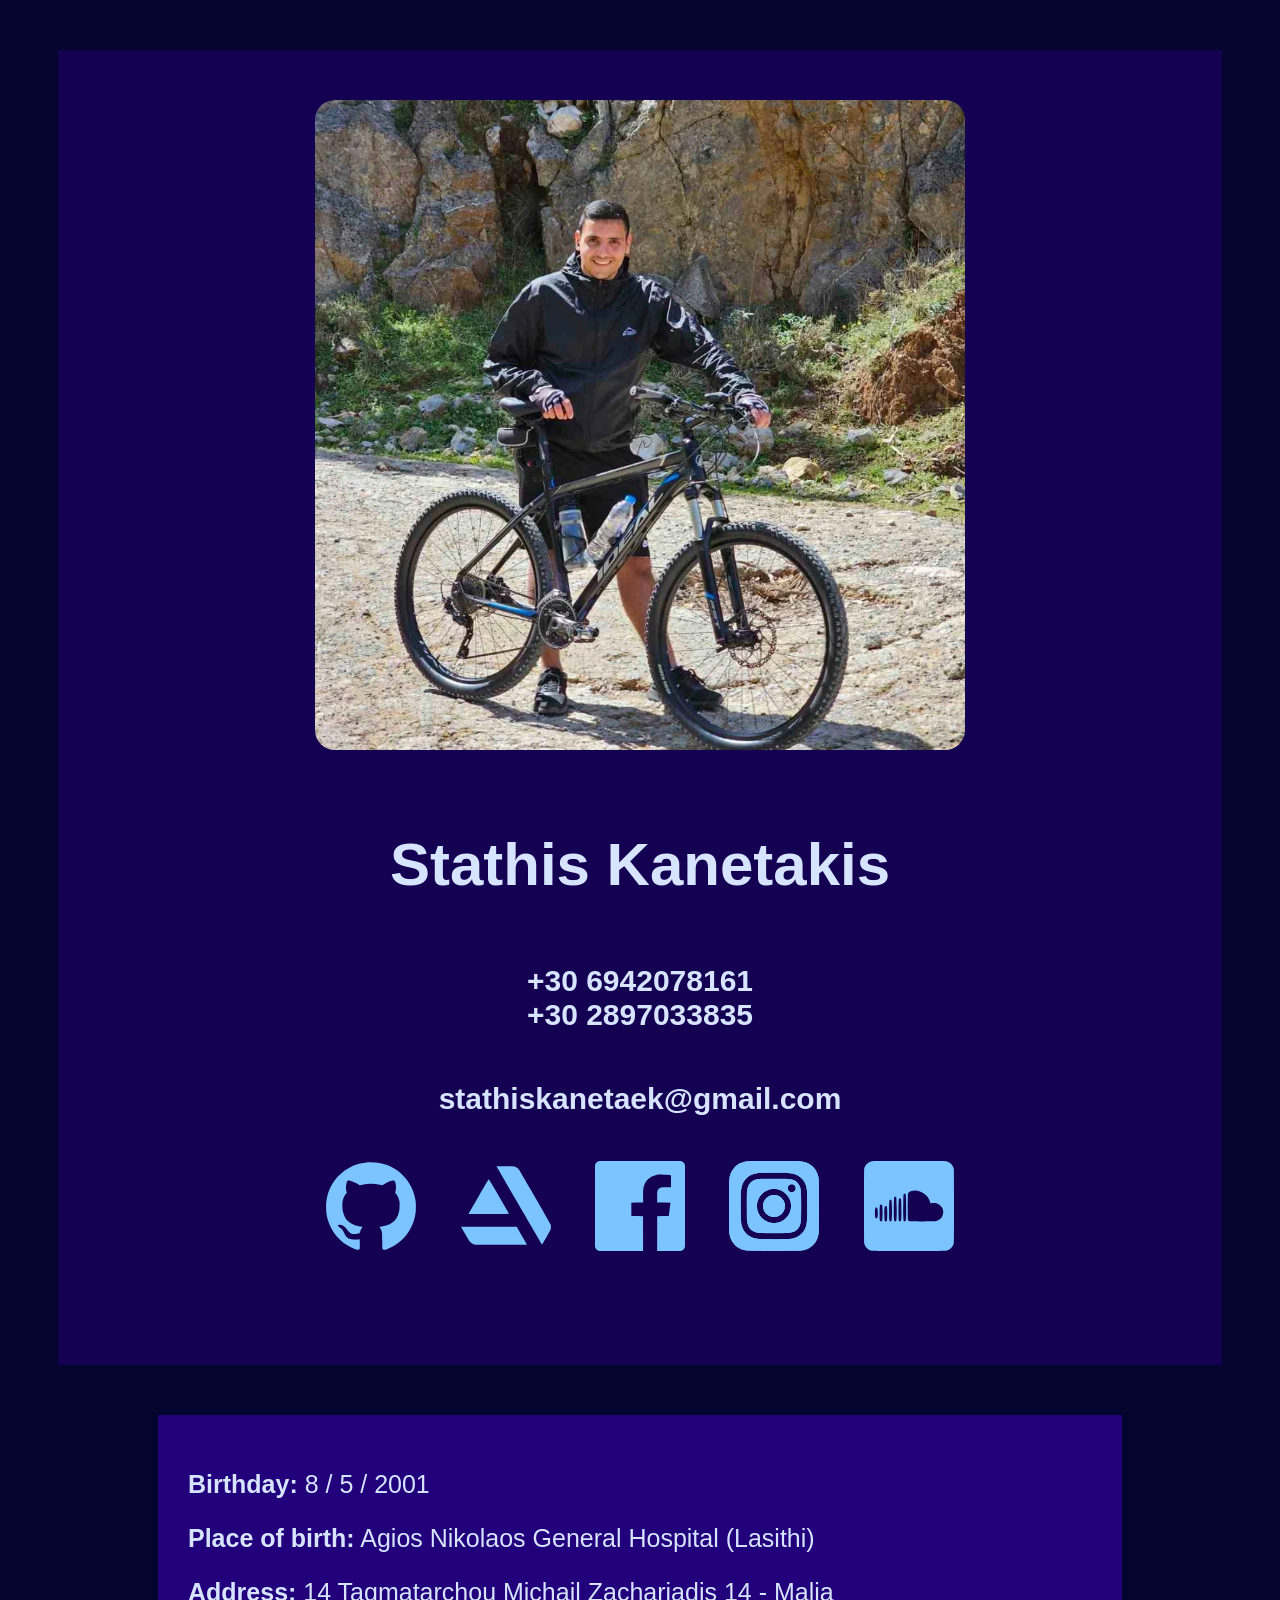
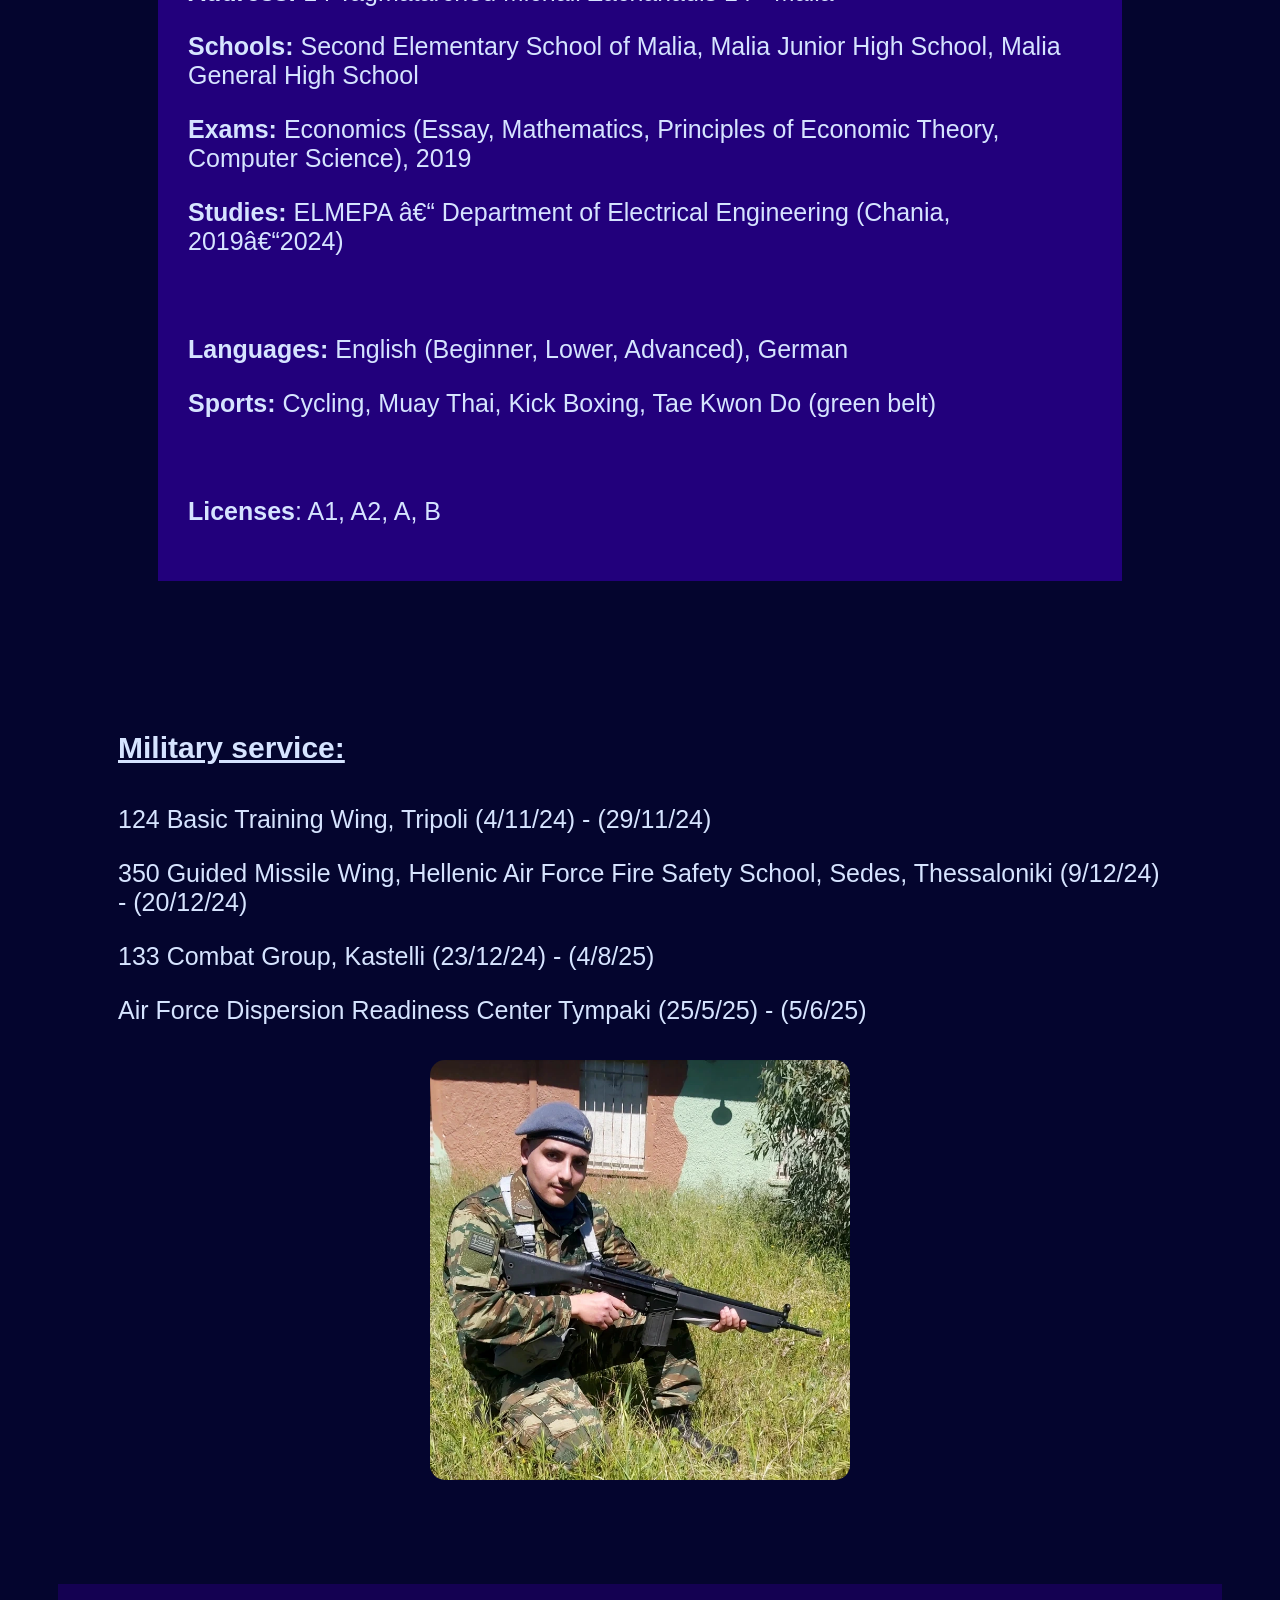
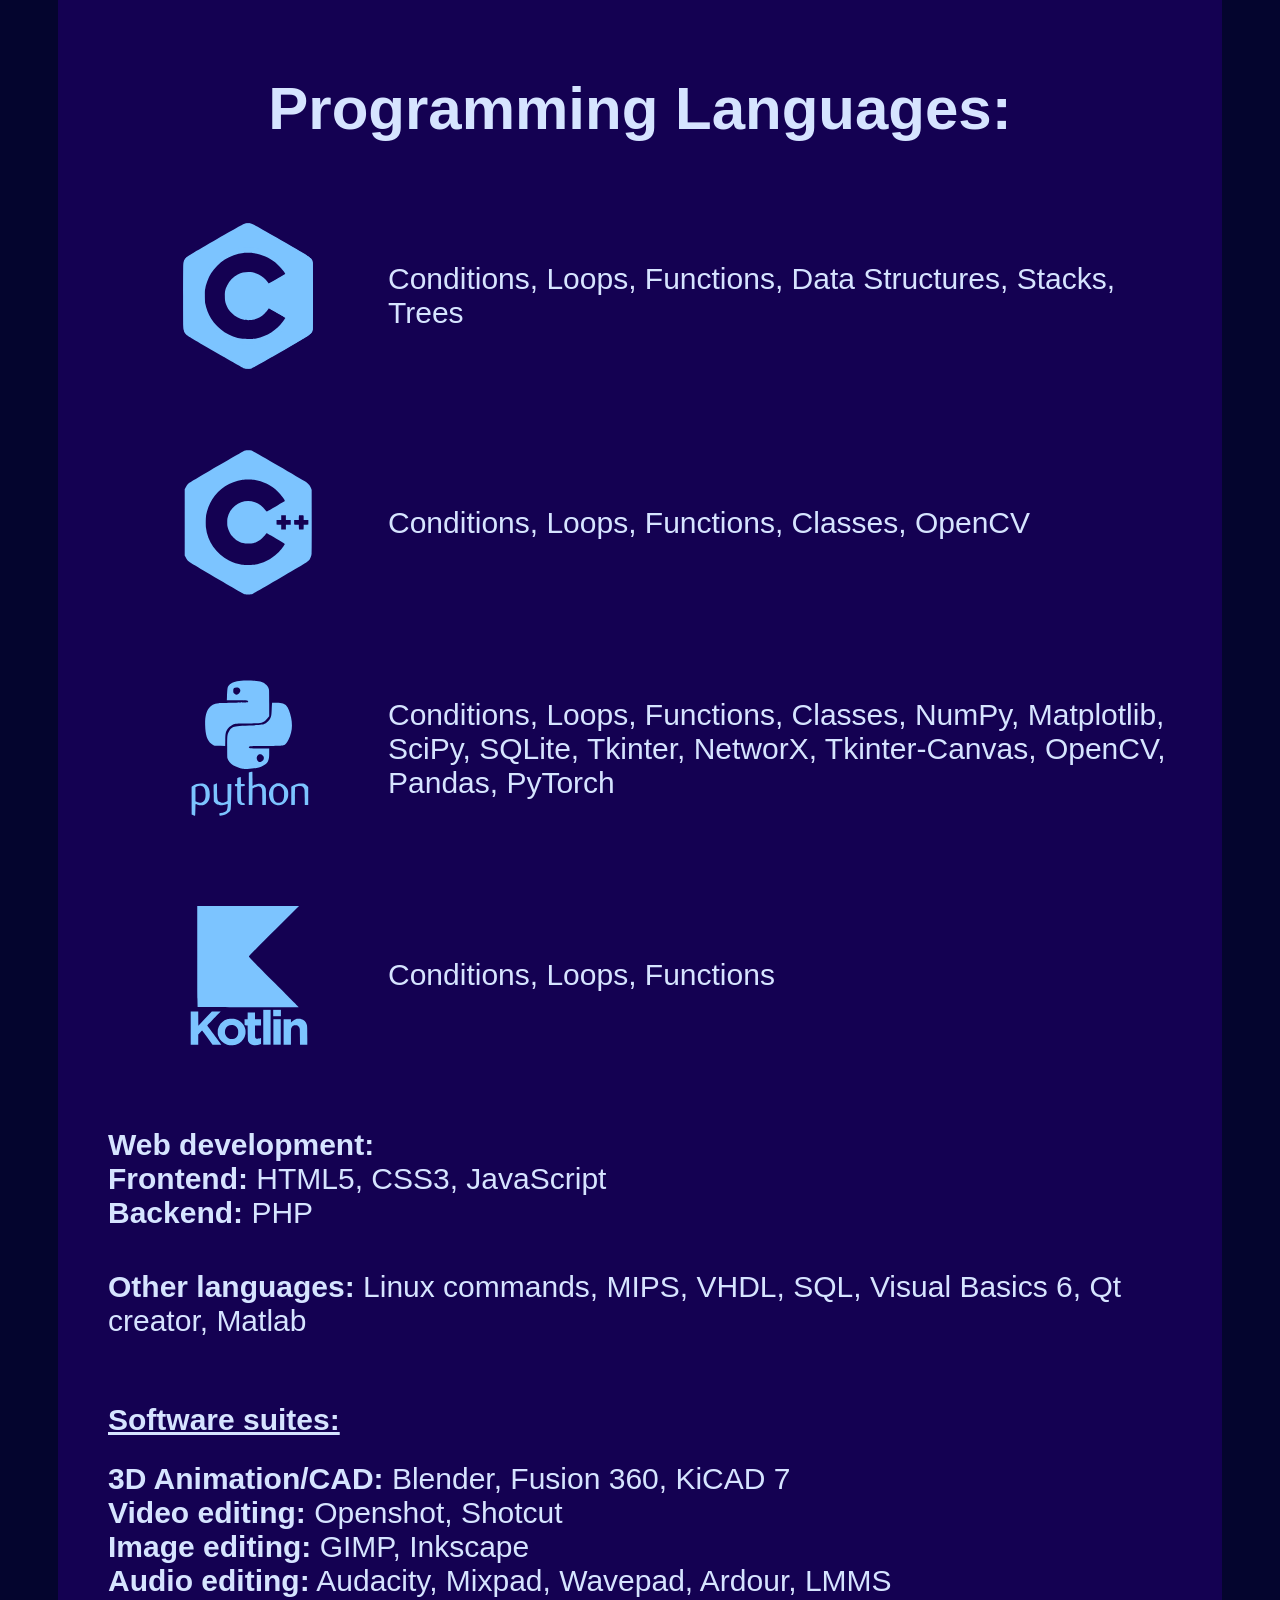
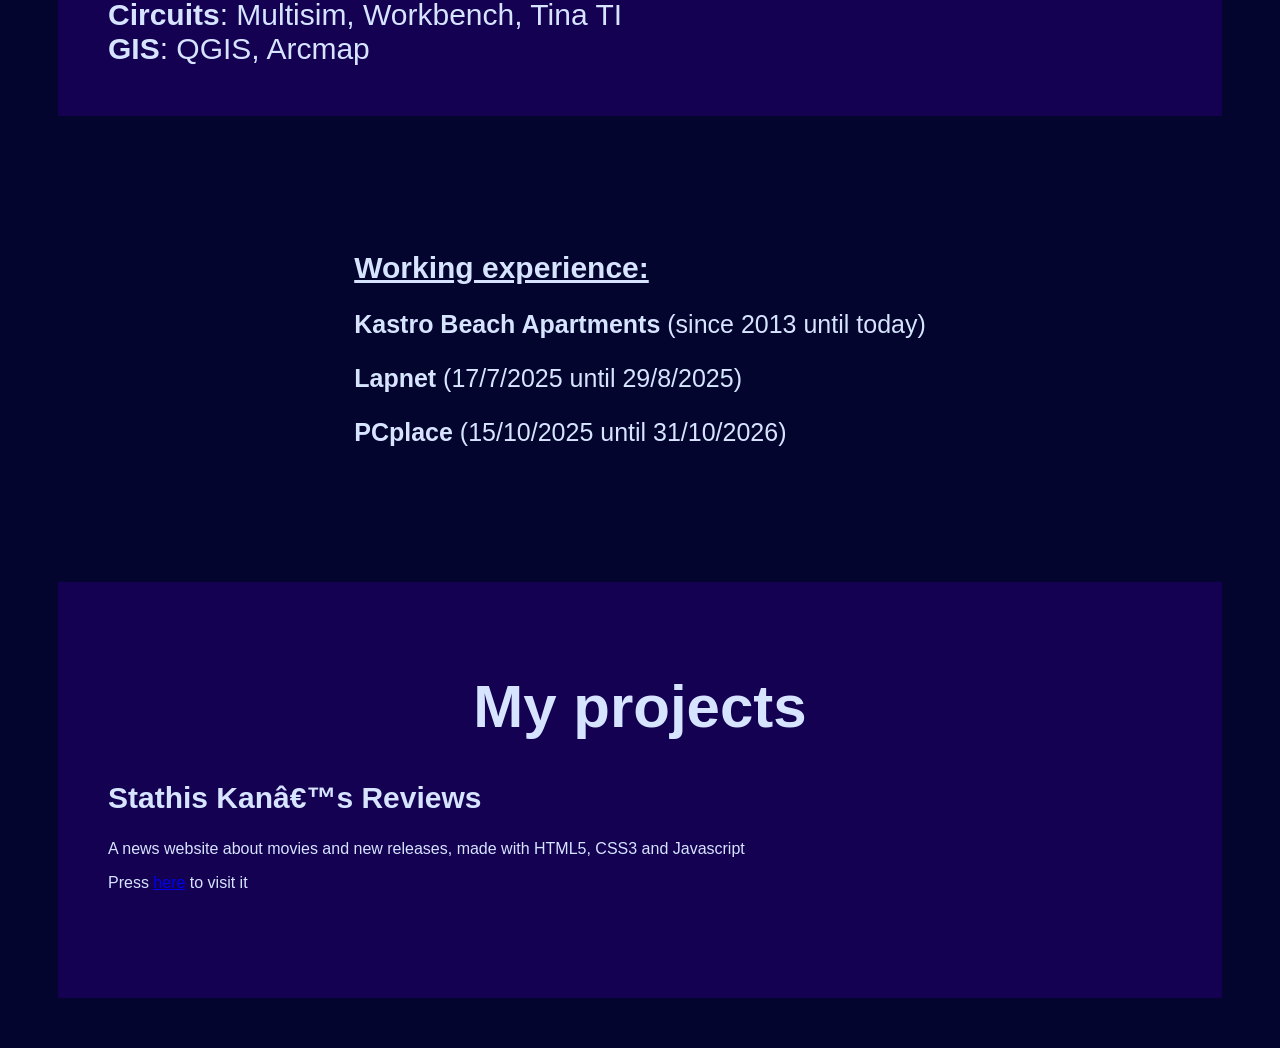
<file: index.html>
<!DOCTYPE html>
<html>
<head>
	<title>My portfolio</title>
	<meta name="viewport" content="width=device-width, initial-scale=1">
	<link rel="stylesheet" href="index.css">
	<script charset="UTF-16"></script>
</head>
<body>
	<div class="hero">
		<img class="avatar" src="images/hero_image.webp">
		<div class="aboutMe">
			<h1>Stathis Kanetakis</h1>
			<h2>+30 6942078161<br>+30 2897033835</h2>
			<h2>stathiskanetaek@gmail.com</h2>
			<div>
				<a href="https://github.com/StathisKan37" target="_blank"><img  class="linkIcons" src="icons/github.svg"></a>
				<a href="https://www.artstation.com/stathiskan" target="_blank"><img  class="linkIcons" src="icons/artstation.svg"></a>
				<a href="https://www.facebook.com/stathiskanet" target="_blank"><img  class="linkIcons" src="icons/facebook.svg"></a>
				<a href="https://www.instagram.com/stathis_kanetakis/" target="_blank"><img  class="linkIcons" src="icons/instagram.svg"></a>
				<a href="https://soundcloud.com/stathis-kanetakis" target="_blank"><img  class="linkIcons" src="icons/soundcloud.svg"></a>
			</div>
		</div>
	</div>


	<div class="personality">
		<p><b>Birthday:</b> 8 / 5 / 2001</p>
		<p><b>Place of birth:</b> Agios Nikolaos General Hospital (Lasithi)</p>
		<p><b>Address:</b> 14 Tagmatarchou Michail Zachariadis 14 - Malia</p>
		<p><b>Schools:</b> Second Elementary School of Malia, Malia Junior High School, Malia General High School</p>
		<p><b>Exams:</b> Economics (Essay, Mathematics, Principles of Economic Theory, Computer Science), 2019</p>
		<p><b>Studies:</b> ELMEPA – Department of Electrical Engineering (Chania, 2019–2024)<p>
		<br>
		<p><b>Languages:</b> English (Beginner, Lower, Advanced), German</p>
		<p><b>Sports:</b> Cycling, Muay Thai, Kick Boxing, Tae Kwon Do (green belt)<p>
		<br>
		<p><b>Licenses</b>:</b> A1, A2, A, B<p>
	</div>


	<div class="armyContainer">
		<div class="armyList">
			<h4 style="font-size: 30px; text-decoration: underline;">Military service:</h4>
			<p>124 Basic Training Wing, Tripoli (4/11/24) - (29/11/24)</p>
			<p>350 Guided Missile Wing, Hellenic Air Force Fire Safety School, Sedes, Thessaloniki (9/12/24) - (20/12/24)</p>
			<p>133 Combat Group, Kastelli (23/12/24) - (4/8/25)</p>
			<p>Air Force Dispersion Readiness Center Tympaki (25/5/25) - (5/6/25)</p>
		</div>
		<div>
			<img class="armyImage" src="images/army.webp">
		</div>
	</div>


	<div class="programmingContainer">
		<h1 style="text-align: center;">Programming Languages:</h1>
		<div class="programmingLanguage">
				<img class="programmingIcon" src="icons/c.svg">
				<p class="programmingList">Conditions, Loops, Functions, Data Structures, Stacks, Trees</p>
		</div>
		<div class="programmingLanguage">
			<img class="programmingIcon" src="icons/cpp.svg">
			<p class="programmingList">Conditions, Loops, Functions, Classes, OpenCV</p>
		</div>
		<div class="programmingLanguage">
			<img class="programmingIcon" src="icons/python.svg">
			<p class="programmingList">Conditions, Loops, Functions, Classes, NumPy, Matplotlib, SciPy, SQLite, Tkinter, NetworX, Tkinter-Canvas, OpenCV, Pandas, PyTorch</p>
		</div>
		<div class="programmingLanguage">
				<img class="programmingIcon" src="icons/kotlin.svg">
				<p class="programmingList">Conditions, Loops, Functions</p>
		</div>
		<div style="height: 40px;"></div>
		<p class="programmingList"><b>Web development:</b></p>
		<p class="programmingList"><b>Frontend:</b> HTML5, CSS3, JavaScript</p>
		<p class="programmingList"><b>Backend:</b> PHP</p>
		<div style="height: 40px;"></div>
		<p class="programmingList"><b>Other languages:</b> Linux commands, MIPS, VHDL, SQL, Visual Basics 6, Qt creator, Matlab</p>
		<div style="height: 40px;"></div>
		<h2 style="text-decoration: underline;">Software suites:</h2>
		<p class="programmingList"><b>3D Animation/CAD:</b> Blender, Fusion 360, KiCAD 7</p>
		<p class="programmingList"><b>Video editing:</b> Openshot, Shotcut</p>
		<p class="programmingList"><b>Image editing:</b> GIMP, Inkscape</p>
		<p class="programmingList"><b>Audio editing:</b> Audacity, Mixpad, Wavepad, Ardour, LMMS</p>
		<p class="programmingList"><b>Circuits</b>:</b> Multisim, Workbench, Tina TI</p>
		<p class="programmingList"><b>GIS</b>:</b> QGIS, Arcmap</p>
	</div>


	<div class="armyContainer">
		<div class="armyList">
			<h2 style="text-decoration: underline;">Working experience:</h2>
			<p><b>Kastro Beach Apartments</b> (since 2013 until today)</p>
			<p><b>Lapnet</b> (17/7/2025 until 29/8/2025)</p>
			<p><b>PCplace</b> (15/10/2025 until 31/10/2026)</p>
		</div>
	</div>


	<div class="programmingContainer">
		<h1>My projects</h1>
		<h2>Stathis Kan’s Reviews</h2>
		<p>A news website about movies and new releases, made with HTML5, CSS3 and Javascript</p>
		<p>Press <a href="https://stathiskan37.github.io/StathisKan37_reviews/" target="_blank">here</a> to visit it</p>
		<div style="height: 40px;"></div>
	</div>
</body>
</html>
</file>
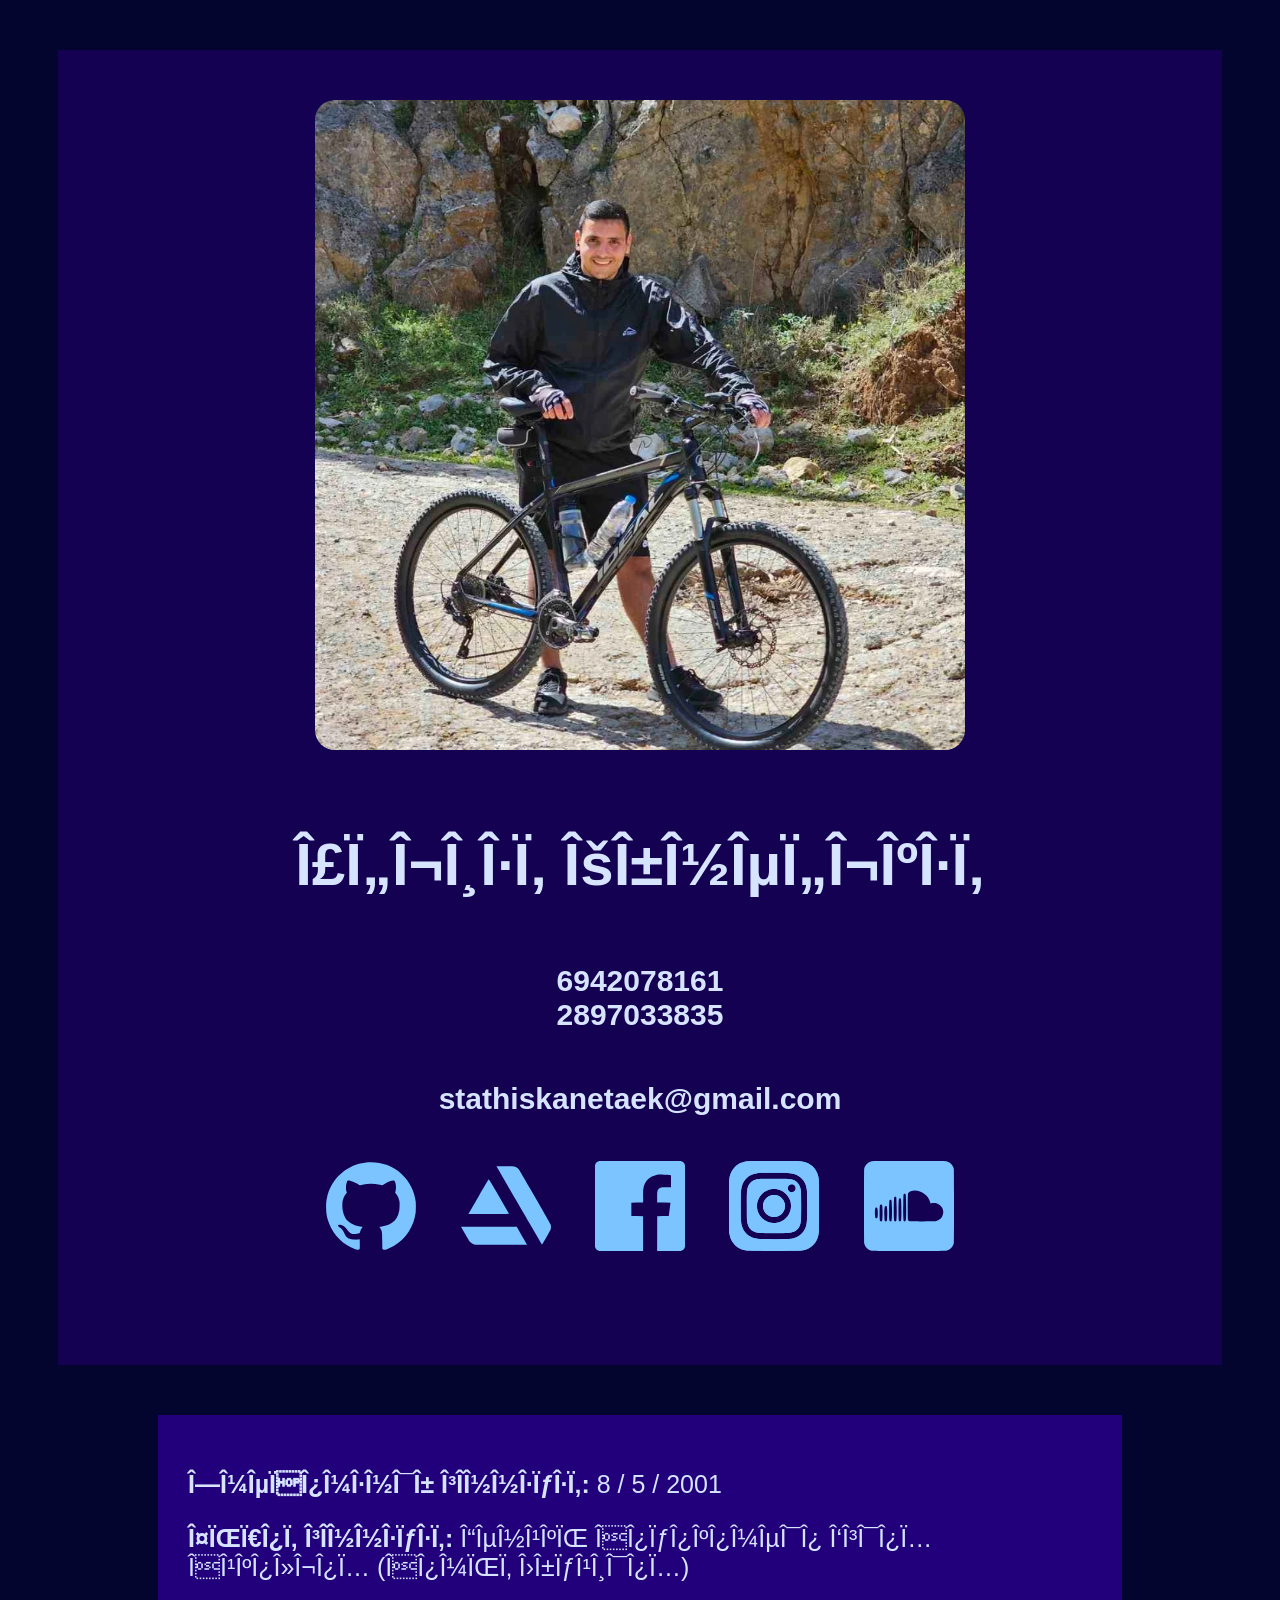
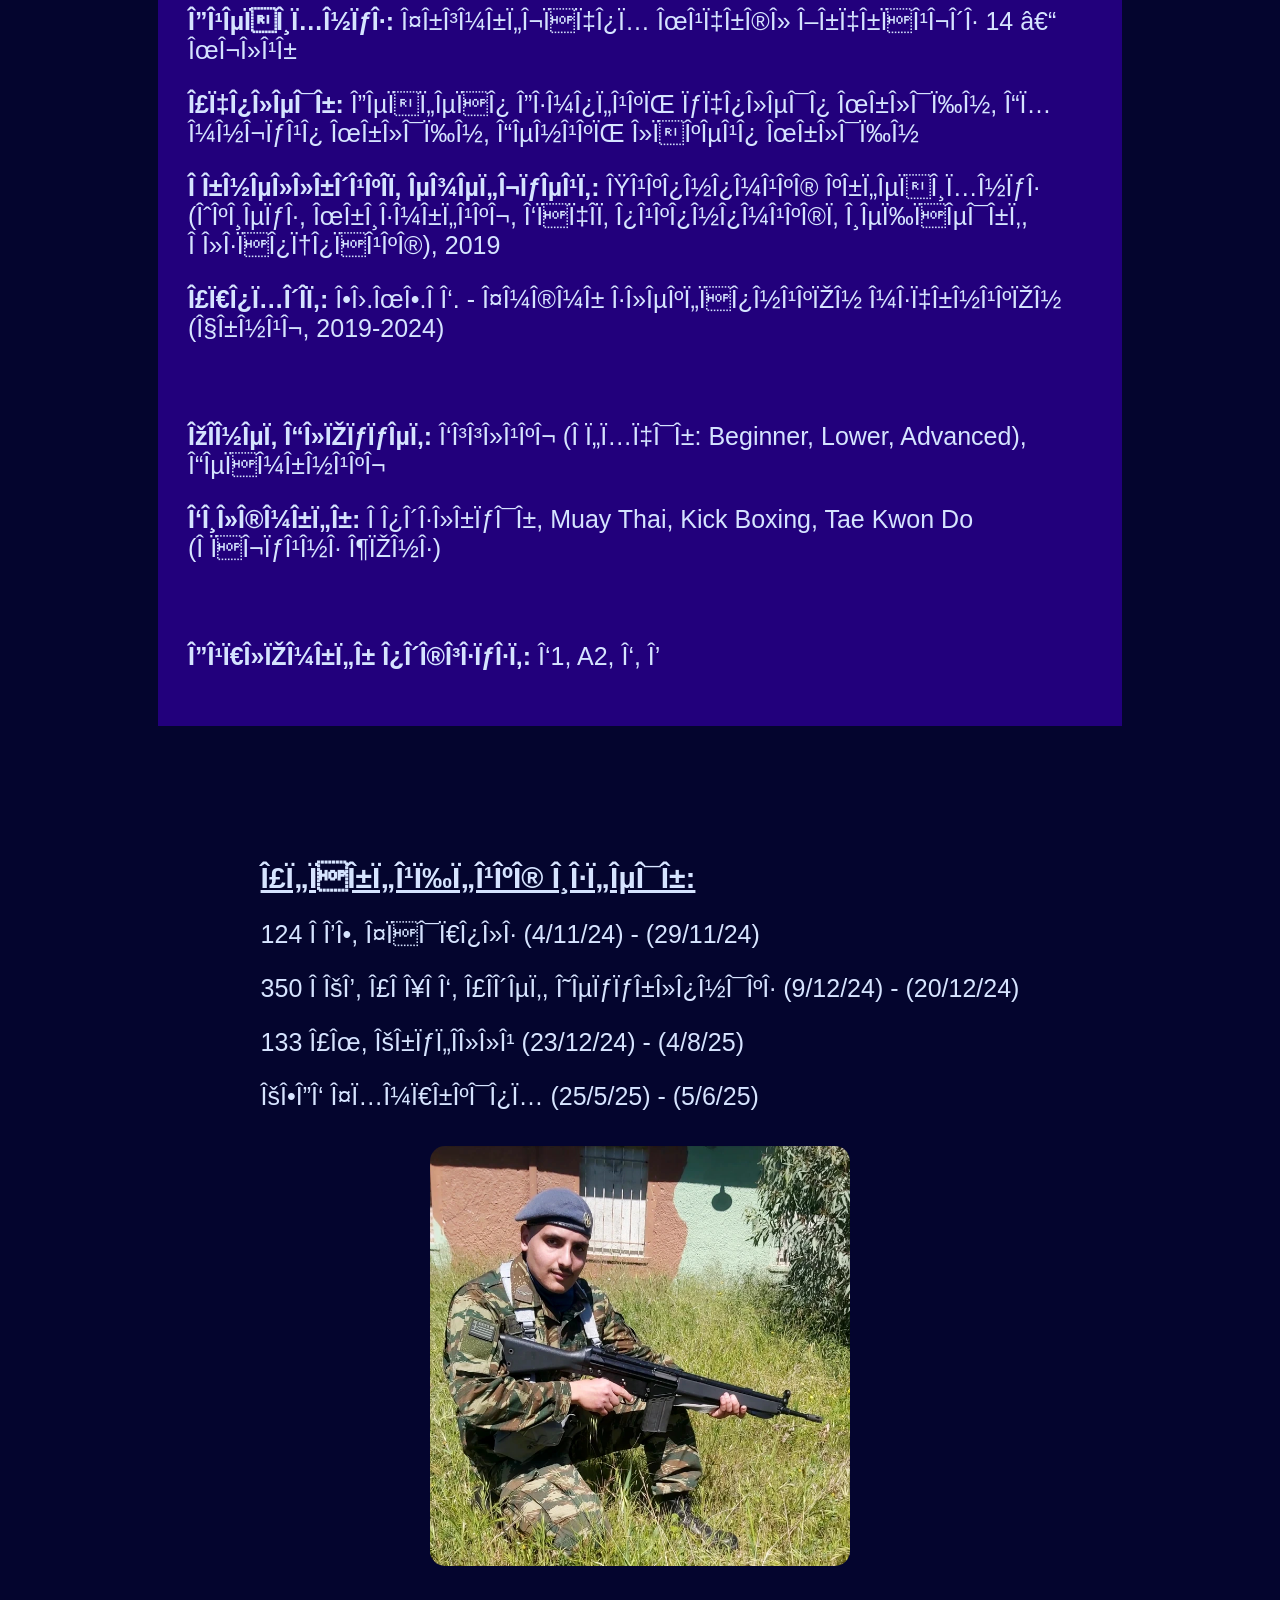
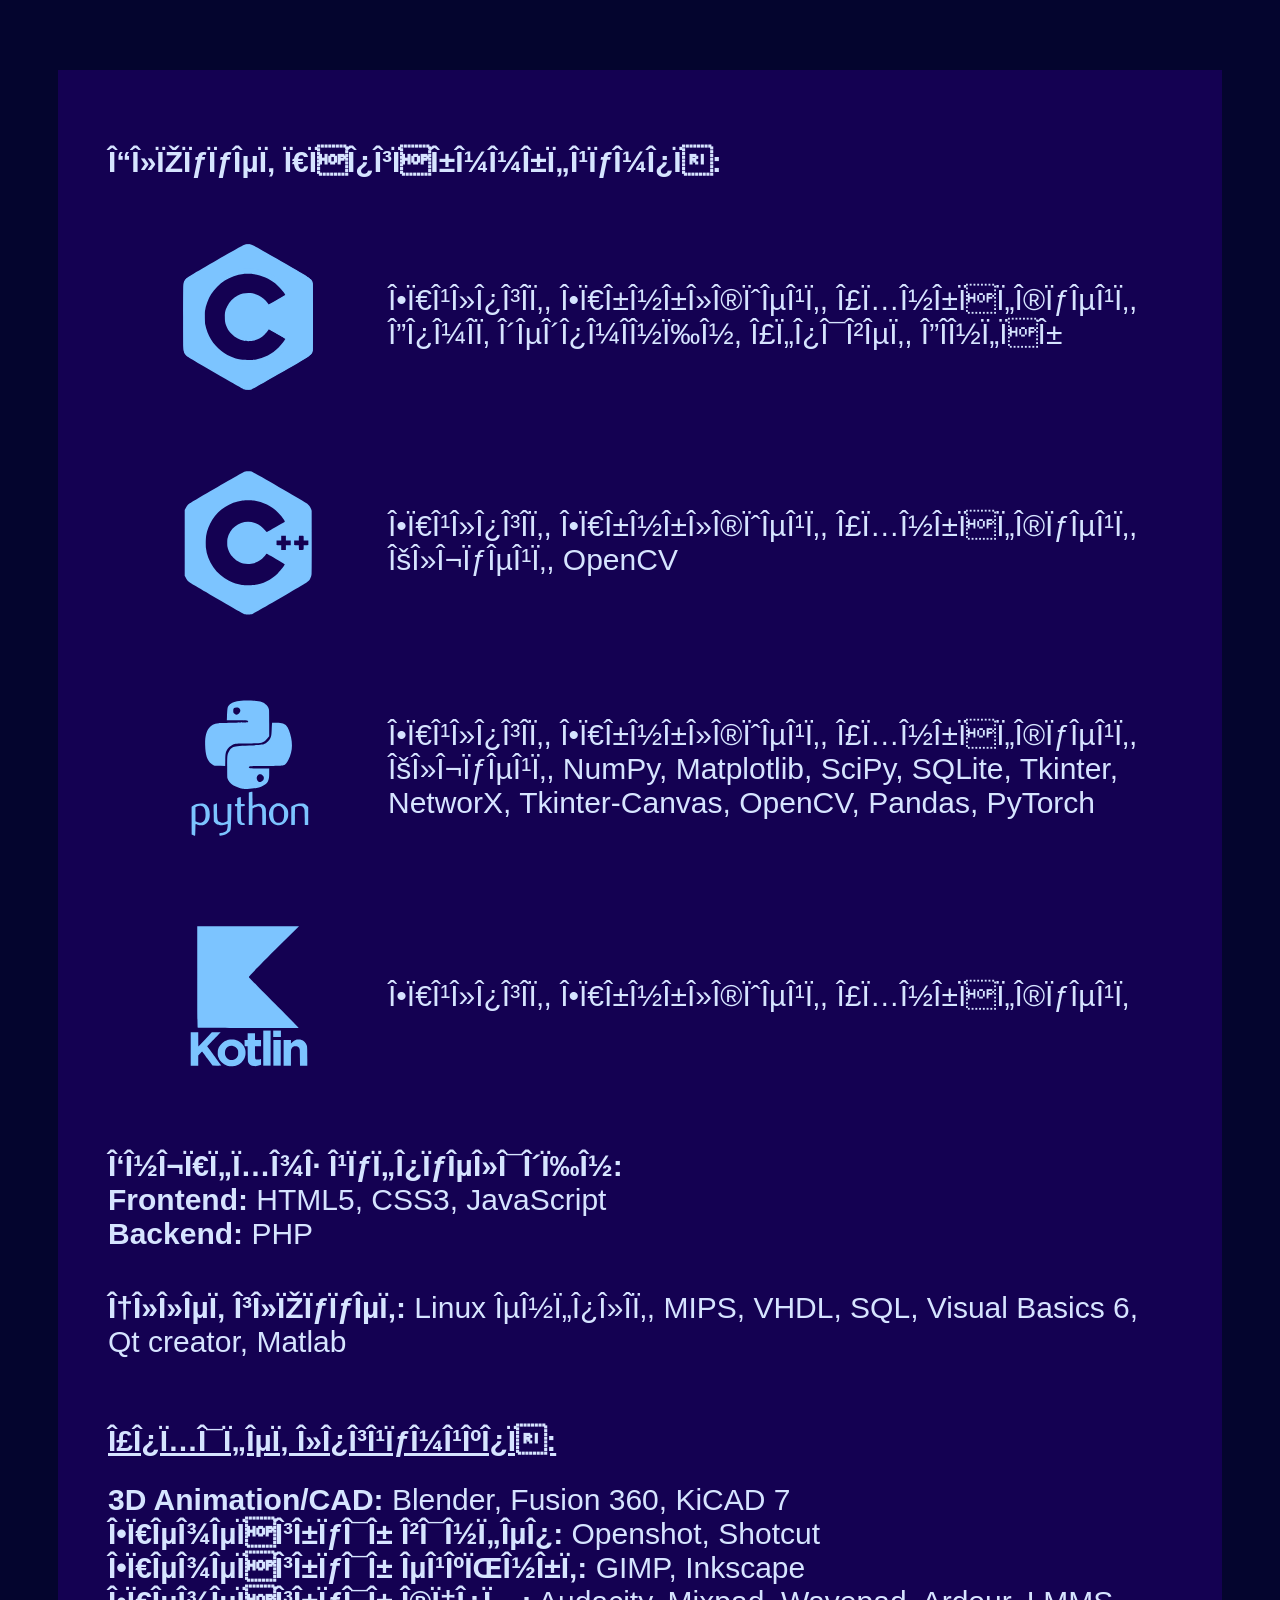
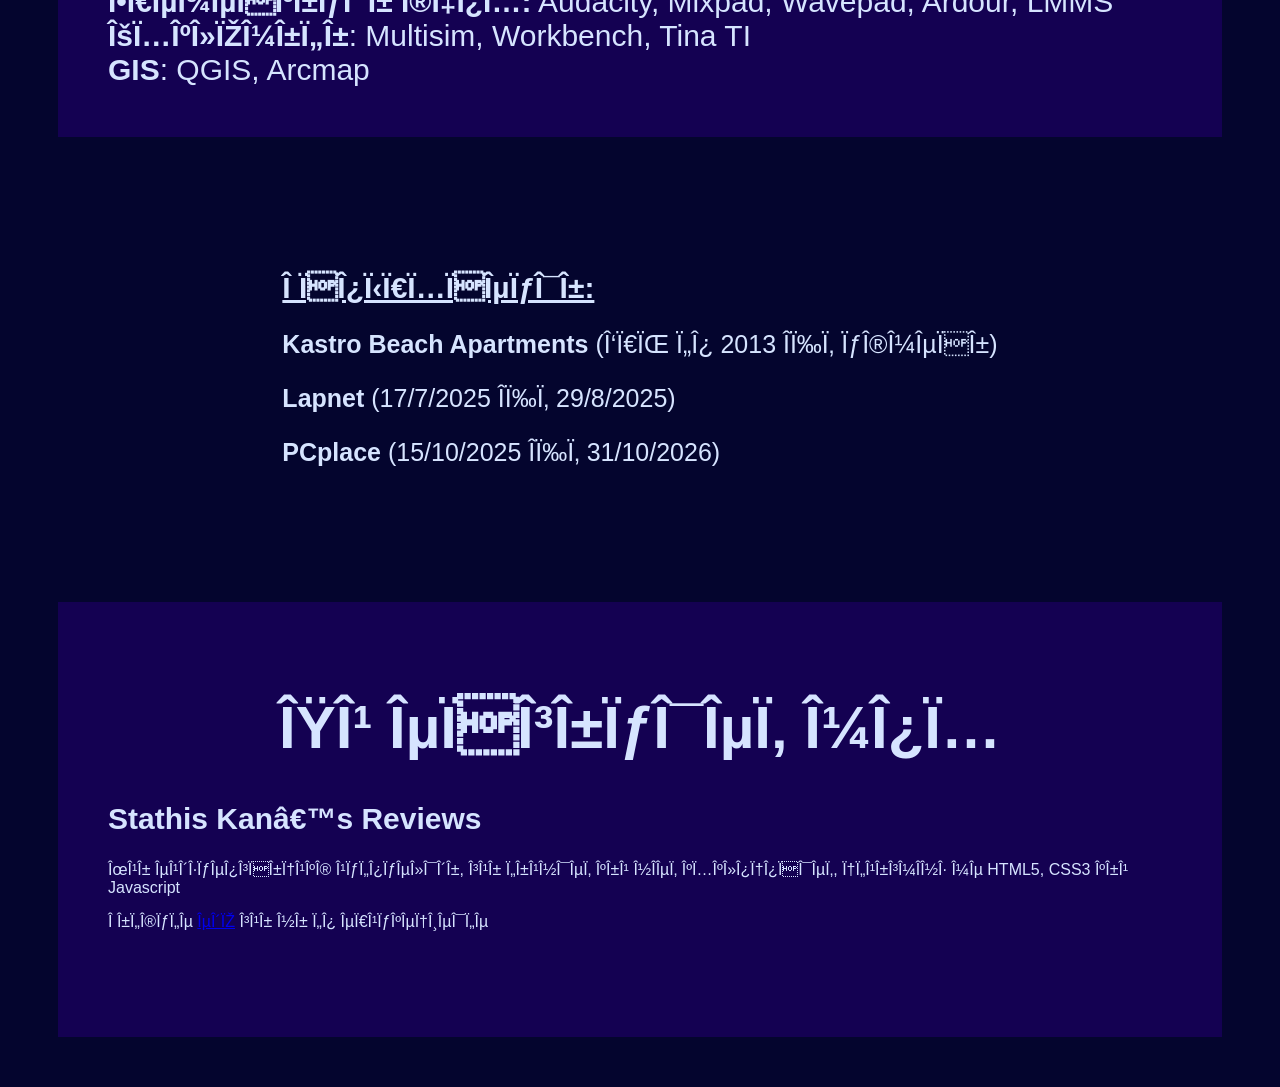
<file: gr/index.html>
<!DOCTYPE html>
<html>
<head>
	<title>My portfolio - gr</title>
	<meta name="viewport" content="width=device-width, initial-scale=1">
	<link rel="stylesheet" href="../index.css">
	<script charset="UTF-16"></script>
</head>
<body>
	<div class="hero">
		<img class="avatar" src="../images/hero_image.webp">
		<div class="aboutMe">
			<h1>Στάθης Κανετάκης</h1>
			<h2>6942078161<br>2897033835</h2>
			<h2>stathiskanetaek@gmail.com</h2>
			<div>
				<a href="https://github.com/StathisKan37" target="_blank"><img  class="linkIcons" src="../icons/github.svg"></a>
				<a href="https://www.artstation.com/stathiskan" target="_blank"><img  class="linkIcons" src="../icons/artstation.svg"></a>
				<a href="https://www.facebook.com/stathiskanet" target="_blank"><img  class="linkIcons" src="../icons/facebook.svg"></a>
				<a href="https://www.instagram.com/stathis_kanetakis/" target="_blank"><img  class="linkIcons" src="../icons/instagram.svg"></a>
				<a href="https://soundcloud.com/stathis-kanetakis" target="_blank"><img  class="linkIcons" src="../icons/soundcloud.svg"></a>
			</div>
		</div>
	</div>


	<div class="personality">
		<p><b>Ημερομηνία γέννησης:</b> 8 / 5 / 2001</p>
		<p><b>Τόπος γέννησης:</b> Γενικό Νοσοκομείο Αγίου Νικολάου (Νομός Λασιθίου)</p>
		<p><b>Διεύθυνση:</b> Ταγματάρχου Μιχαήλ Ζαχαριάδη 14 – Μάλια</p>
		<p><b>Σχολεία:</b> Δεύτερο Δημοτικό σχολείο Μαλίων, Γυμνάσιο Μαλίων, Γενικό λύκειο Μαλίων</p>
		<p><b>Πανελλαδικές εξετάσεις:</b> Οικονομική κατεύθυνση (Έκθεση, Μαθηματικά, Αρχές οικονομικής θεωρείας, Πληροφορική), 2019</p>
		<p><b>Σπουδές:</b> ΕΛ.ΜΕ.ΠΑ. - Τμήμα ηλεκτρονικών μηχανικών (Χανιά, 2019-2024)</p>
		<br>
		<p><b>Ξένες Γλώσσες:</b> Αγγλικά (Πτυχία: Beginner, Lower, Advanced), Γερμανικά</p>
		<p><b>Αθλήματα:</b> Ποδηλασία, Muay Thai, Kick Boxing, Tae Kwon Do (Πράσινη ζώνη)<p>
		<br>
		<p><b>Διπλώματα οδήγησης:</b> Α1, A2, Α, Β<p>
	</div>


	<div class="armyContainer">
		<div class="armyList">
			<h2 style="text-decoration: underline;">Στρατιωτική θητεία:</h2>
			<p>124 ΠΒΕ, Τρίπολη (4/11/24) - (29/11/24)</p>
			<p>350 ΠΚΒ, ΣΠΥΠΑ, Σέδες, Θεσσαλονίκη (9/12/24) - (20/12/24)</p>
			<p>133 ΣΜ, Καστέλλι (23/12/24) - (4/8/25)</p>
			<p>ΚΕΔΑ Τυμπακίου (25/5/25) - (5/6/25)</p>
		</div>
		<div>
			<img class="armyImage" src="../images/army.webp">
		</div>
	</div>


	<div class="programmingContainer">
		<h2>Γλώσσες προγραμματισμού:</h2>
		<div class="programmingLanguage">
				<img class="programmingIcon" src="../icons/c.svg">
				<p class="programmingList">Επιλογές, Επαναλήψεις, Συναρτήσεις, Δομές δεδομένων, Στοίβες, Δέντρα</p>
		</div>
		<div class="programmingLanguage">
			<img class="programmingIcon" src="../icons/cpp.svg">
			<p class="programmingList">Επιλογές, Επαναλήψεις, Συναρτήσεις, Κλάσεις, OpenCV</p>
		</div>
		<div class="programmingLanguage">
			<img class="programmingIcon" src="../icons/python.svg">
			<p class="programmingList">Επιλογές, Επαναλήψεις, Συναρτήσεις, Κλάσεις, NumPy, Matplotlib, SciPy, SQLite, Tkinter, NetworX, Tkinter-Canvas, OpenCV, Pandas, PyTorch</p>
		</div>
		<div class="programmingLanguage">
				<img class="programmingIcon" src="../icons/kotlin.svg">
				<p class="programmingList">Επιλογές, Επαναλήψεις, Συναρτήσεις</p>
		</div>
		<div style="height: 40px;"></div>
		<p class="programmingList"><b>Ανάπτυξη ιστοσελίδων:</b></p>
		<p class="programmingList"><b>Frontend:</b> HTML5, CSS3, JavaScript</p>
		<p class="programmingList"><b>Backend:</b> PHP</p>
		<div style="height: 40px;"></div>
		<p class="programmingList"><b>Άλλες γλώσσες:</b> Linux εντολές, MIPS, VHDL, SQL, Visual Basics 6, Qt creator, Matlab</p>
		<div style="height: 40px;"></div>
		<h2 style="text-decoration: underline;">Σουίτες λογισμικού:</h2>
		<p class="programmingList"><b>3D Animation/CAD:</b> Blender, Fusion 360, KiCAD 7</p>
		<p class="programmingList"><b>Επεξεργασία βίντεο:</b> Openshot, Shotcut</p>
		<p class="programmingList"><b>Επεξεργασία εικόνας:</b> GIMP, Inkscape</p>
		<p class="programmingList"><b>Επεξεργασία ήχου:</b> Audacity, Mixpad, Wavepad, Ardour, LMMS</p>
		<p class="programmingList"><b>Κυκλώματα</b>:</b> Multisim, Workbench, Tina TI</p>
		<p class="programmingList"><b>GIS</b>:</b> QGIS, Arcmap</p>
	</div>


	<div class="armyContainer">
		<div class="armyList">
			<h2 style="text-decoration: underline;">Προϋπυρεσία:</h2>
			<p><b>Kastro Beach Apartments</b> (Από το 2013 έως σήμερα)</p>
			<p><b>Lapnet</b> (17/7/2025 έως 29/8/2025)</p>
			<p><b>PCplace</b> (15/10/2025 έως 31/10/2026)</p>
		</div>
	</div>


	<div class="programmingContainer">
		<h1>Οι εργασίες μου</h1>
		<h2>Stathis Kan’s Reviews</h2>
		<p>Μια ειδησεογραφική ιστοσελίδα, για ταινίες και νέες κυκλοφορίες, φτιαγμένη με HTML5, CSS3 και Javascript</p>
		<p>Πατήστε <a href="https://stathiskan37.github.io/StathisKan37_reviews/" target="_blank">εδώ</a> για να το επισκεφθείτε</p>
		<div style="height: 40px;"></div>
	</div>
</body>
</html>
</file>
<file: index.css>
:root{
	// Midnight magic
	--Black: #02010a;
	--Prussian_blue: #04052e;
	--Deep_twilight: #140152;
	--Navy: #22007c;
	--Navy_electric: #0d00a4;

	--Periwinkle: #9db4ff;
	--Sky_glow: #7cc4ff;
	--Ice_blue: #d6e4ff;
}

body{
	background-color: var(--Prussian_blue);}

h1{
	font-size: 60px;
	text-align: center;}
h2{
	font-size: 30px;}

/*----------------*/
/*----  HERO  ----*/
/*----------------*/
.hero{
	margin: 50px;
	padding: 50px;
	background-color: var(--Deep_twilight);
	display: flex;
	flex-direction: row;
	justify-content: space-around;}
.avatar{
	width: 650px;
	height: 650px;
	border-radius:20px;}
.aboutMe{
	margin: 20px;
	padding: 20px;
	display: flex;
	flex-direction: column;
	justify-content: space-around;
	color: var(--Ice_blue);
	font-family: Arial, Helvetica, sans-serif;
	text-align: center;}
.linkIcons{
	margin: 20px;
	width: 90px;}

/*-----------------------*/
/*----  PERSONALITY  ----*/
/*-----------------------*/
.personality{
	margin: 20px 150px;
	padding: 30px;
	font-family: Arial, Helvetica, sans-serif;
	font-size: 25px;
	background-color: var(--Navy);
	color: var(--Ice_blue);}

/*----------------*/
/*----  ARMY  ----*/
/*----------------*/
.armyContainer{
	margin: 50px;
	padding: 50px;
	display: flex;
	justify-content: space-between;}
.armyList{
	margin: auto;
	padding: 10px;
	font-family: Arial, Helvetica, sans-serif;
	font-size: 25px;
	color: var(--Ice_blue);}
.armyImage{
	width: 420px;
	height: 420px;
	border-radius:15px;}

/*-----------------------*/
/*----  PROGRAMMING  ----*/
/*-----------------------*/
.programmingContainer{
	margin: 50px;
	padding: 50px;
	background-color: var(--Deep_twilight);
	font-family: Arial, Helvetica, sans-serif;
	color: var(--Ice_blue);}
.programmingLanguage{
	display: flex;
	flex-direction: row;
	justify-content: start;}
.programmingIcon{
	margin: 40px 75px;
	width: 130px;}
.programmingList{
	margin-top: auto;
	margin-bottom: auto;
	font-size: 30px;}

@media screen and (max-width: 1300px) {
	
	.hero{
		flex-direction: column;
		align-items: center;}

	.armyContainer{
		flex-direction: column;
		align-items: center;}
}

@media screen and (max-width: 800px) {
	
	.hero{
		margin: 15px;
		padding: 15px;}
	.avatar{
		width: 100%;
		height: 100%;}
	h1{
		font-size: 35px;}
	h2{
		font-size: 25px;}
	.linkIcons{
		margin: 10px;
		width: 50px;}
	.personality{
		margin: 20px 15px;
		font-size: 20px;}
	.armyContainer{
		margin: 15px;
		padding: 15px;}
	.armyList{
		font-size: 20px;}
	.armyImage{
		width: 95%;
		height: 95%;}
	.programmingContainer{
		margin: 15px;
		padding: 15px;}
	.programmingLanguage{
		flex-direction: column;}
	.programmingIcon{
		margin-left: auto;
		margin-right: auto;}
	.programmingList{
		text-align: center;
		font-size: 20px;}
}
</file>
